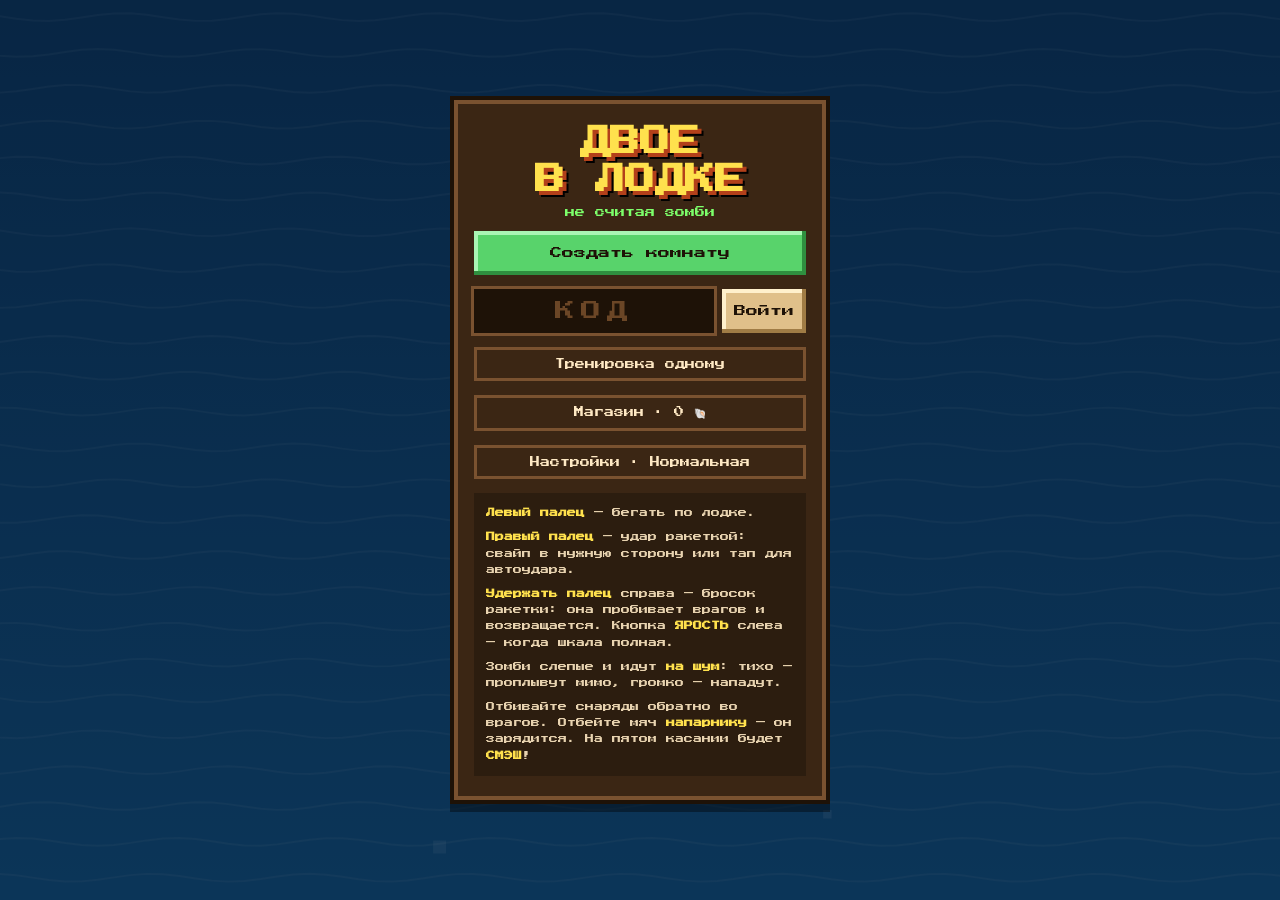
<file: index.html>
<!doctype html>
<html lang="ru">
<head>
  <meta charset="utf-8">
  <meta name="viewport" content="width=device-width, initial-scale=1, maximum-scale=1, user-scalable=no, viewport-fit=cover">
  <meta name="theme-color" content="#0d3b66">
  <meta name="mobile-web-app-capable" content="yes">
  <meta name="apple-mobile-web-app-capable" content="yes">
  <meta name="apple-mobile-web-app-status-bar-style" content="black-translucent">
  <title>Двое в лодке</title>
  <link rel="preconnect" href="https://fonts.googleapis.com">
  <link rel="preconnect" href="https://fonts.gstatic.com" crossorigin>
  <link href="https://fonts.googleapis.com/css2?family=Press+Start+2P&display=swap" rel="stylesheet">
  <link rel="stylesheet" href="style.css">
</head>
<body>
  <canvas id="game"></canvas>

  <div id="menu" class="screen">
    <div class="panel">
      <h1>ДВОЕ<br>В ЛОДКЕ</h1>
      <p class="sub">не считая зомби</p>

      <button id="btn-create" class="btn primary">Создать комнату</button>

      <div class="join">
        <input id="code" maxlength="4" placeholder="КОД" autocomplete="off" autocapitalize="characters" spellcheck="false">
        <button id="btn-join" class="btn">Войти</button>
      </div>

      <button id="btn-solo" class="btn ghost">Тренировка одному</button>
      <button id="btn-shop" class="btn ghost">Магазин</button>
      <button id="btn-settings" class="btn ghost">Настройки</button>

      <div class="howto">
        <p><b>Левый палец</b> — бегать по лодке.</p>
        <p><b>Правый палец</b> — удар ракеткой: свайп в нужную сторону или тап для автоудара.</p>
        <p><b>Удержать палец</b> справа — бросок ракетки: она пробивает врагов и возвращается. Кнопка <b>ЯРОСТЬ</b> слева — когда шкала полная.</p>
        <p>Зомби слепые и идут <b>на шум</b>: тихо — проплывут мимо, громко — нападут.</p>
        <p>Отбивайте снаряды обратно во врагов. Отбейте мяч <b>напарнику</b> — он зарядится. На пятом касании будет <b>СМЭШ</b>!</p>
      </div>
    </div>
  </div>

  <div id="wait" class="screen hidden">
    <div class="panel">
      <p id="wait-title" class="label">Код комнаты</p>
      <div id="wait-code" class="bigcode">----</div>
      <p id="wait-hint" class="hint"></p>
      <button id="btn-share" class="btn primary">Отправить ссылку</button>
      <p id="wait-status" class="status"></p>
      <button id="btn-wait-solo" class="btn ghost">Начать одному, пока ждём</button>
      <button id="btn-cancel" class="btn ghost">Назад</button>
    </div>
  </div>

  <div id="overlay" class="screen hidden">
    <div class="panel">
      <h2 id="ov-title"></h2>
      <p id="ov-text" class="hint"></p>
      <button id="ov-btn" class="btn primary"></button>
      <button id="ov-menu" class="btn ghost">В меню</button>
    </div>
  </div>

  <div id="shop" class="screen hidden">
    <div class="panel">
      <h2>МАГАЗИН</h2>
      <div id="shop-shells" class="bigcode shells"></div>
      <p class="hint">Ракушки даются за каждый заплыв. В игре вдвоём действует лучшее улучшение из двух.</p>
      <div id="shop-list" class="chest-options"></div>
      <button id="shop-back" class="btn ghost">Назад</button>
    </div>
  </div>

  <div id="settings" class="screen hidden">
    <div class="panel">
      <h2>НАСТРОЙКИ</h2>
      <p class="label">Сложность</p>
      <div id="difficulty-list" class="chest-options"></div>
      <p class="label">Музыка</p>
      <div id="settings-music" class="chest-options"></div>
      <p class="hint">В игре вдвоём действует сложность того, кто создал комнату. Новая сложность включится со следующего заплыва.</p>
      <button id="settings-back" class="btn ghost">Назад</button>
    </div>
  </div>

  <div id="pause" class="screen hidden">
    <div class="panel">
      <h2>ПАУЗА</h2>
      <p id="pause-who" class="hint"></p>
      <button id="pause-resume" class="btn primary">▶ Продолжить</button>
      <p class="label">Музыка</p>
      <div id="pause-music" class="chest-options"></div>
      <p class="label">Сложность</p>
      <div id="pause-difficulty" class="chest-options"></div>
      <p id="pause-diff-note" class="status"></p>
      <button id="pause-menu" class="btn ghost">В меню</button>
    </div>
  </div>

  <div id="chest" class="screen hidden">
    <div class="panel">
      <h2>СУНДУК!</h2>
      <p class="hint">Выберите награду — выбирает любой из вас</p>
      <div id="chest-options" class="chest-options"></div>
      <p id="chest-timer" class="status"></p>
    </div>
  </div>

  <script type="module" src="src/main.js"></script>
  <script>
    // Сразу после обновления браузер может взять часть файлов из кэша и игра не запустится.
    setTimeout(() => {
      if (window.__booted) return;
      const panel = document.querySelector('#menu .panel');
      panel.innerHTML = '<h2>Игра обновилась</h2><p class="hint">Нажмите, чтобы загрузить новую версию</p>';
      const b = document.createElement('button');
      b.className = 'btn primary';
      b.textContent = 'Обновить';
      b.onclick = () => location.reload();
      panel.appendChild(b);
    }, 4000);
  </script>
</body>
</html>
</file>
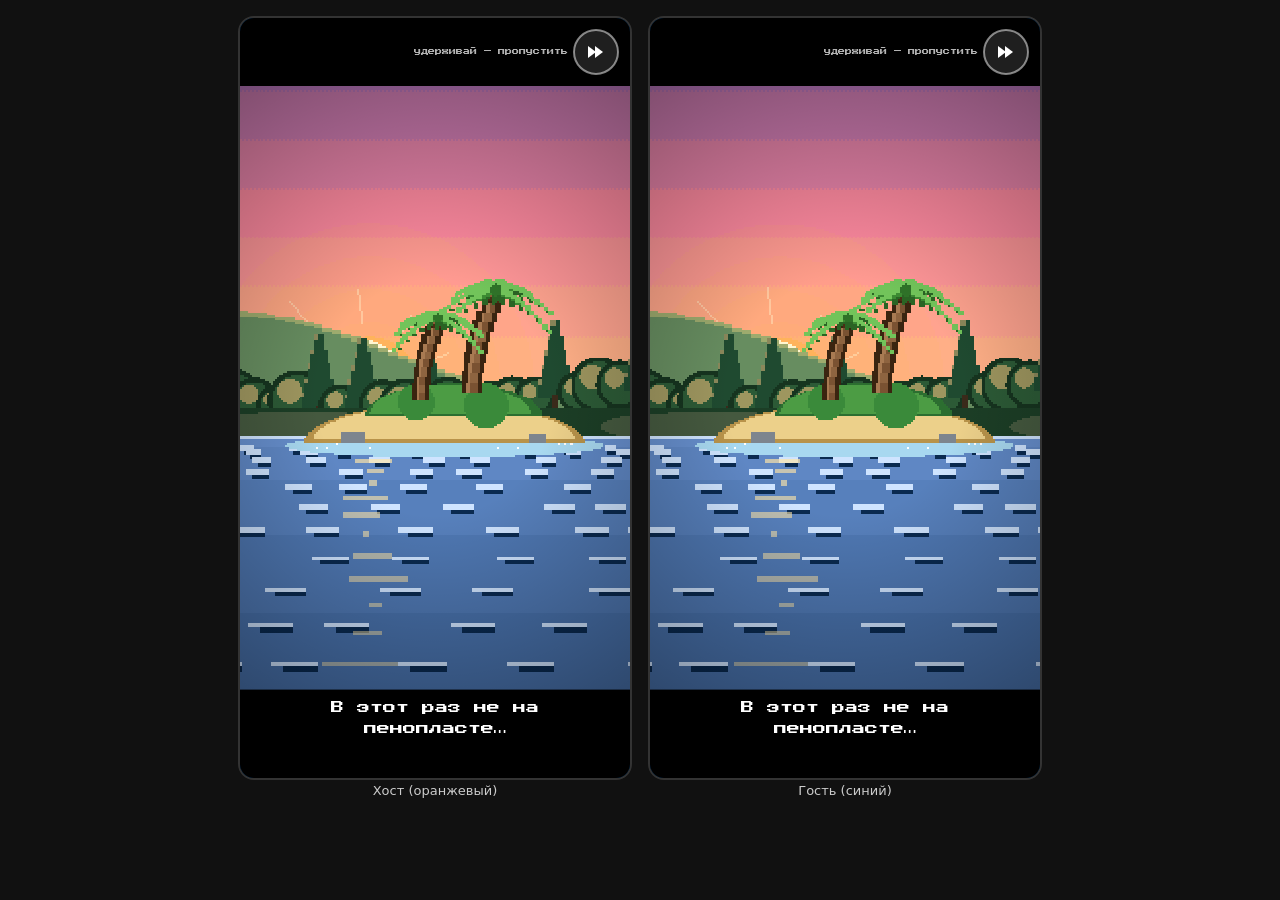
<file: dev.html>
<!doctype html>
<html lang="ru">
<head>
  <meta charset="utf-8">
  <title>Двое в лодке — отладка на двоих</title>
  <style>
    body { margin: 0; background: #111; display: flex; gap: 16px; justify-content: center; padding: 16px; font: 13px system-ui; color: #ccc; }
    figure { margin: 0; text-align: center; }
    iframe { width: 390px; height: 760px; border: 2px solid #333; border-radius: 16px; background: #000; }
  </style>
</head>
<body>
  <!-- Два «телефона» в одном окне.
       dev.html          — связь через BroadcastChannel, интернет не нужен;
       dev.html?net=p2p  — настоящий WebRTC через Trystero (нужен интернет);
       dev.html?island=60 — короткий путь до острова. -->
  <figure><iframe id="host"></iframe><figcaption>Хост (оранжевый)</figcaption></figure>
  <figure><iframe id="guest"></iframe><figcaption>Гость (синий)</figcaption></figure>
  <script>
    const q = new URLSearchParams(location.search);
    const p2p = q.get('net') === 'p2p';
    q.delete('net');
    const code = p2p ? 'D' + Math.random().toString(36).slice(2, 5).toUpperCase() : 'TEST';
    const net = p2p ? '' : 'net=local&';
    const extra = q.toString() ? '&' + q : ''; // например ?island=60 — пробрасываем в оба окна
    document.getElementById('host').src = `index.html?${net}auto=host&code=${code}${extra}`;
    document.getElementById('guest').src = `index.html?${net}auto=guest&code=${code}${extra}`;
  </script>
</body>
</html>
</file>
<file: style.css>
* { box-sizing: border-box; margin: 0; padding: 0; }

html, body {
  height: 100%;
  overflow: hidden;
  background: #0d3b66;
  color: #fff;
  font-family: "Press Start 2P", system-ui, monospace;
  -webkit-user-select: none;
  user-select: none;
  -webkit-tap-highlight-color: transparent;
  overscroll-behavior: none;
  touch-action: none; /* без зума и прокрутки жестами */
  -webkit-text-size-adjust: 100%;
  text-size-adjust: 100%;
}

#game {
  position: fixed;
  inset: 0;
  width: 100vw;
  height: 100vh;
  height: 100dvh;
  display: block;
  touch-action: none;
}

.screen {
  position: fixed;
  inset: 0;
  display: flex;
  align-items: center;
  justify-content: center;
  padding: 16px;
  background: rgba(5, 20, 40, 0.55);
  z-index: 10;
}
.hidden { display: none !important; }

.panel {
  touch-action: pan-y; /* длинное меню на маленьком экране можно прокрутить */
  width: 100%;
  max-width: 380px;
  max-height: 100%;
  overflow-y: auto;
  padding: 24px 20px;
  background: #3b2614;
  border: 4px solid #1e1207;
  box-shadow: inset 0 0 0 4px #7a5230, 0 8px 0 rgba(0, 0, 0, 0.4);
  text-align: center;
  display: flex;
  flex-direction: column;
  gap: 14px;
}

h1 {
  font-size: 30px;
  line-height: 1.25;
  color: #ffe14d;
  text-shadow: 4px 4px 0 #b3401a, 6px 6px 0 #000;
}
h2 { font-size: 18px; line-height: 1.4; color: #ffe14d; text-shadow: 3px 3px 0 #000; }
.sub { font-size: 10px; color: #7dff6a; margin-top: -6px; }
.label { font-size: 11px; color: #ffe9c4; }
.hint { font-size: 10px; line-height: 1.8; color: #ffe9c4; }
.hint b { color: #ffe14d; }
.status { font-size: 9px; line-height: 1.7; color: #bfe6ff; min-height: 2em; }

.bigcode {
  font-size: 44px;
  letter-spacing: 8px;
  color: #ffe14d;
  background: #1e1207;
  padding: 16px 0;
  text-shadow: 3px 3px 0 #b3401a;
}

.btn {
  font-family: inherit;
  font-size: 12px;
  padding: 16px 12px;
  border: none;
  color: #1e1207;
  background: #e0c08a;
  box-shadow: inset -4px -4px 0 #a07c45, inset 4px 4px 0 #fff0cc;
  cursor: pointer;
  touch-action: manipulation;
}
.btn:active { box-shadow: inset 4px 4px 0 #a07c45; transform: translateY(2px); }
.btn.primary { background: #58d36b; box-shadow: inset -4px -4px 0 #2f8f3f, inset 4px 4px 0 #a9f5b4; }
.btn.primary:active { box-shadow: inset 4px 4px 0 #2f8f3f; }
.btn.ghost { background: transparent; color: #ffe9c4; box-shadow: inset 0 0 0 3px #7a5230; font-size: 10px; padding: 12px; }

.join { display: flex; gap: 8px; }
.join input {
  flex: 1;
  min-width: 0;
  font-family: inherit;
  font-size: 20px;
  text-align: center;
  letter-spacing: 6px;
  text-transform: uppercase;
  padding: 10px 4px;
  border: none;
  background: #1e1207;
  color: #ffe14d;
  outline: 3px solid #7a5230;
  user-select: text;
  -webkit-user-select: text;
}
.join input::placeholder { color: #6b4626; }
.join .btn { flex: 0 0 auto; }

.howto {
  text-align: left;
  font-size: 9px;
  line-height: 1.8;
  color: #e8d3b0;
  background: rgba(0, 0, 0, 0.25);
  padding: 12px;
  display: flex;
  flex-direction: column;
  gap: 8px;
}
.howto b { color: #ffe14d; }

.chest-options { display: flex; flex-direction: column; gap: 10px; }
.chest-opt {
  display: flex;
  align-items: center;
  gap: 12px;
  text-align: left;
  font-family: inherit;
  padding: 10px 12px;
  border: none;
  background: #e0c08a;
  color: #1e1207;
  box-shadow: inset -4px -4px 0 #a07c45, inset 4px 4px 0 #fff0cc;
  cursor: pointer;
  touch-action: manipulation;
}
.chest-opt:active { transform: translateY(2px); }
.chest-opt .ico { font-size: 30px; font-family: system-ui, "Apple Color Emoji", "Segoe UI Emoji", sans-serif; }
.chest-opt .t { font-size: 10px; line-height: 1.5; }
.chest-opt .d { font-size: 8px; line-height: 1.6; color: #5a3a1c; margin-top: 4px; }
#chest { background: rgba(5, 20, 40, 0.35); }
#chest h2 { animation: pulse 0.8s ease-in-out infinite; }

.bigcode.shells { font-size: 22px; letter-spacing: 2px; padding: 10px 0; }
.shop-item .txt { flex: 1; }
.shop-item .price { font-size: 9px; white-space: nowrap; color: #1e1207; }
.shop-item.selected { background: #9be0a6; box-shadow: inset -4px -4px 0 #4f9a5c, inset 4px 4px 0 #d8ffe0; }
.shop-item.done { background: #b9a27a; box-shadow: inset 0 0 0 3px #7a5230; }

.track-row { display: flex; gap: 8px; align-items: center; }
.track-name { flex: 1; font-size: 9px; line-height: 1.6; color: #ffe9c4; text-align: center; }
.btn.small { padding: 10px 14px; font-size: 11px; }
#pause { background: rgba(5, 20, 40, 0.7); }

.pulse { animation: pulse 1s ease-in-out infinite; }
@keyframes pulse { 50% { transform: scale(1.06); } }
.shake { animation: shake 0.35s; }
@keyframes shake { 25% { transform: translateX(-6px); } 75% { transform: translateX(6px); } }
</file>
